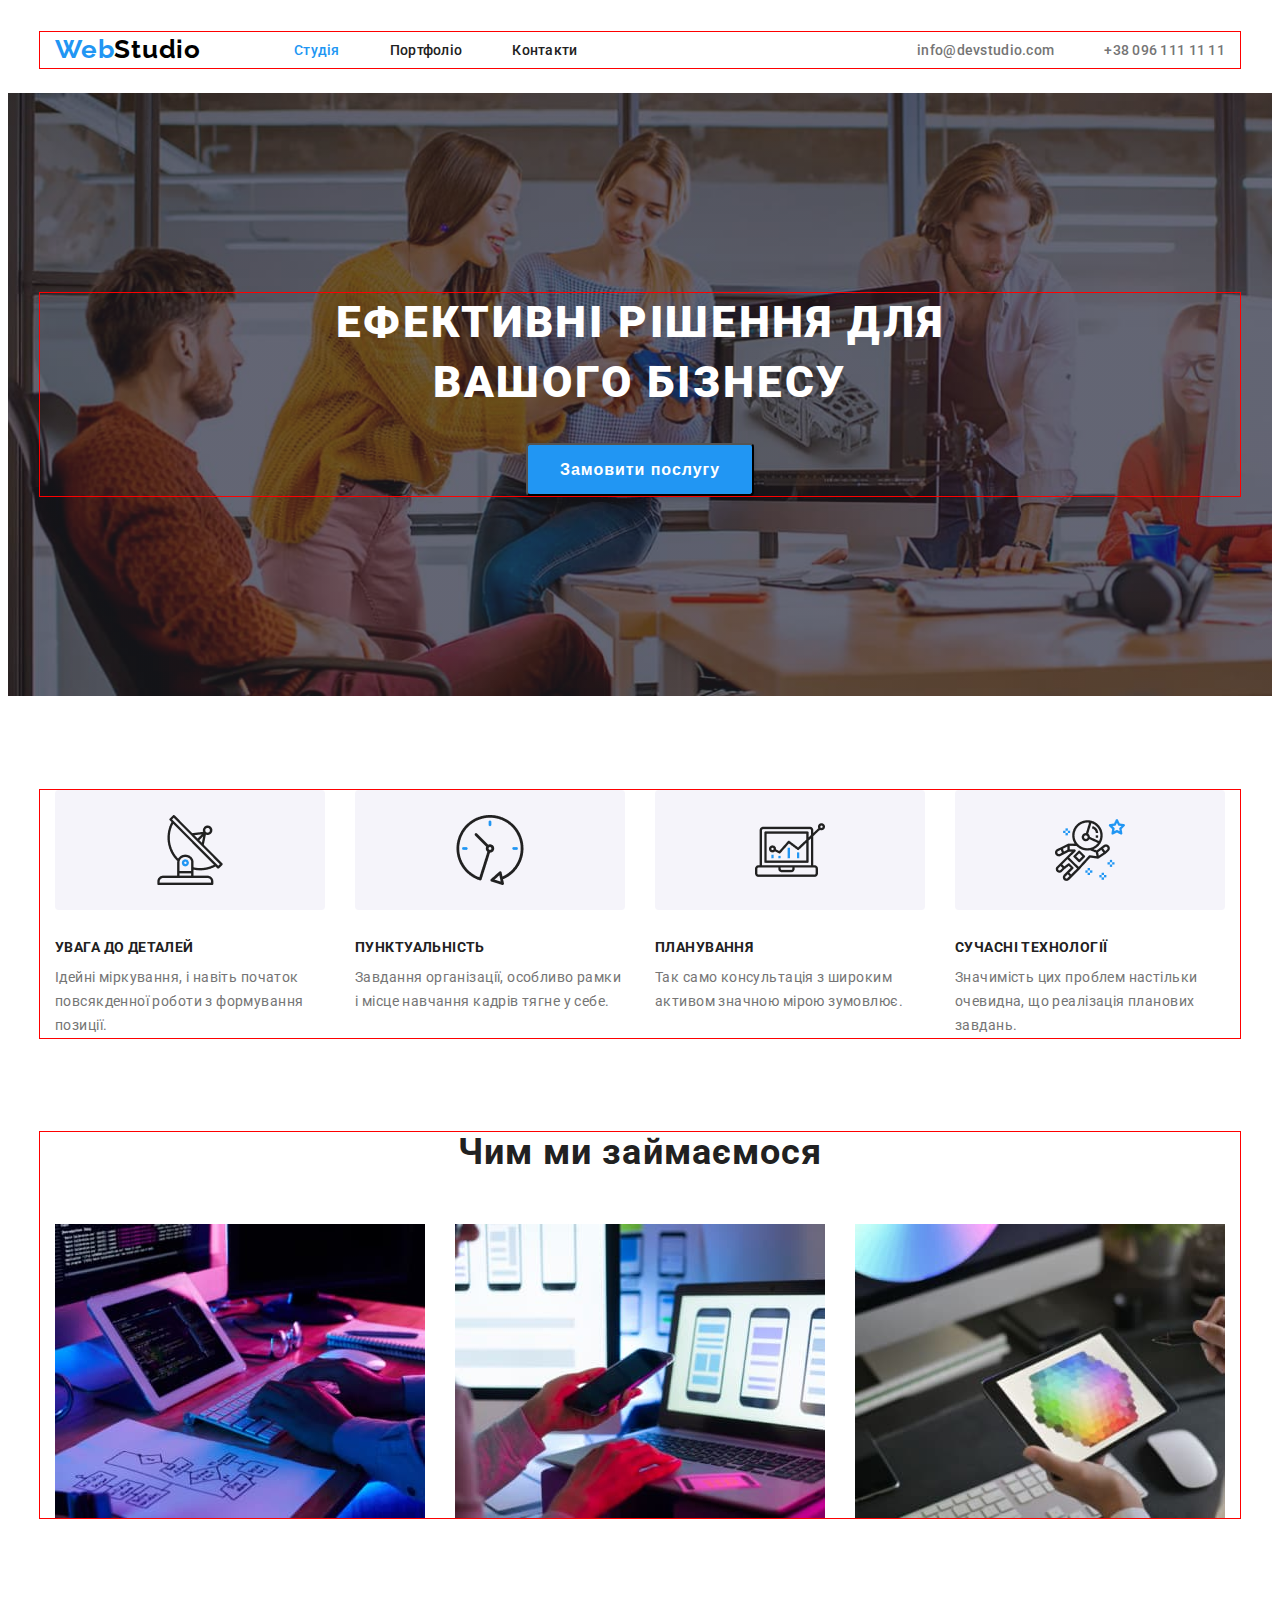
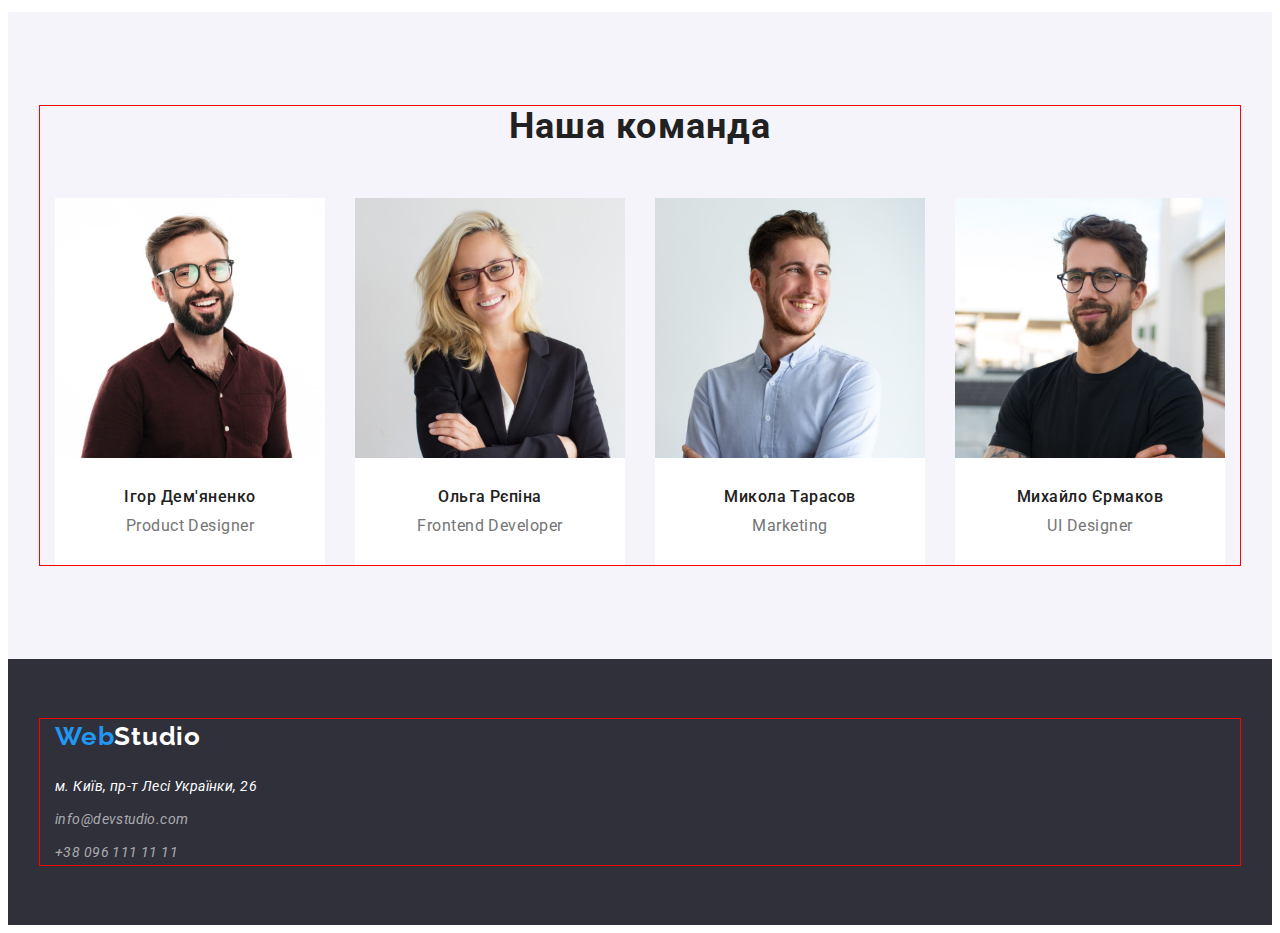
<file: index.html>
<!DOCTYPE html>
<html lang="en">
  <head>
    <meta charset="UTF-8" />
    <meta name="viewport" content="width=device-width, initial-scale=1.0" />
    <title>WebStudio</title>
    <link rel="stylesheet" href="https://cdnjs.cloudflare.com/ajax/libs/modern-normalize/2.0.0/modern-normalize.min.css" integrity="sha512-4xo8blKMVCiXpTaLzQSLSw3KFOVPWhm/TRtuPVc4WG6kUgjH6J03IBuG7JZPkcWMxJ5huwaBpOpnwYElP/m6wg==" crossorigin="anonymous" referrerpolicy="no-referrer" />
    <link rel="preconnect" href="https://fonts.googleapis.com">
<link rel="preconnect" href="https://fonts.gstatic.com" crossorigin>
<link href="https://fonts.googleapis.com/css2?family=Raleway:ital,wght@0,100..900;1,100..900&family=Roboto:ital,wght@0,100;0,300;0,400;0,500;0,700;0,900;1,100;1,300;1,400;1,500;1,700;1,900&display=swap" rel="stylesheet">
    <link rel="stylesheet" href="./css/style.css">
  </head>
  <body>
    <header class="header">
      <div class="container header-box">
      <a href="./index.html" class="header-logo"><span class="logo-color">Web</span>Studio</a>
      <nav class="headre-nav">
        <ul class="nav-list">
          <li class="nav-item"><a href="./index.html" class="nav-link active">Студія</a></li>
          <li class="nav-item"><a href="./pages/portfolio.html" class="nav-link">Портфоліо</a></li>
          <li class="nav-item"><a href="#" class="nav-link">Контакти</a></li>
        </ul>
      </nav>
      <ul class="header-list">
        <li class="header-item"><a href="mailto:info@devstudio.com" class="header-link">info@devstudio.com</a></li>
        <li class="header-item"><a href="tel:+380961111111" class="header-link">+38 096 111 11 11</a></li>
      </ul>
    </div>
    </header>
    <main>
      <section class="hero">
        <div class="container">
        <h1 class="hero-title">ЕФЕКТИВНІ РІШЕННЯ ДЛЯ ВАШОГО БІЗНЕСУ</h1>
        <button type="button" class="hero-btn">Замовити послугу</button>
      </section>
      <section class="advantages">
        <div class="container">
        <ul class="advantages-list">
          <li class="advantages-item">
            <h2 class="advantages-title">УВАГА ДО ДЕТАЛЕЙ</h2>
            <p class="advantages-desk">
              Ідейні міркування, і навіть початок повсякденної роботи з
              формування позиції.
            </p>
          </li>
          <li class="advantages-item">
            <h2 class="advantages-title">ПУНКТУАЛЬНІСТЬ</h2>
            <p class="advantages-desk">
              Завдання організації, особливо рамки і місце навчання кадрів тягне
              у себе.
            </p>
          </li>
          <li class="advantages-item">
            <h2 class="advantages-title">ПЛАНУВАННЯ</h2>
            <p class="advantages-desk">Так само консультація з широким активом значною мірою зумовлює.</p>
          </li>
          <li class="advantages-item">
            <h2 class="advantages-title">СУЧАСНІ ТЕХНОЛОГІЇ</h2>
            <p class="advantages-desk">
              Значимість цих проблем настільки очевидна, що реалізація планових
              завдань.
            </p>
          </li>
        </ul>
      </div>
      </section>
      <section class="work">
        <div class="container">
        <h2 class="work-title">Чим ми займаємося</h2>
        <ul class="work-list">
          <li class="work-item"><img src="./images/programming.jpg" alt="ноутбук" class="work-img" /></li>
          <li class="work-item"><img src="./images/investing.jpg" alt="телефон" class="work-img" /></li>
          <li class="work-item"><img src="./images/creating.jpg" alt="планшет" class="work-img" /></li>
        </ul>
      </div>
      </section>
      <section class="team">
        <div class="container">
        <h2 class="team-title">Наша команда</h2>
        <ul class="team-list">
          <li class="team-item">
            <img src="./images/igor.jpg" alt="igor" class="team-img" />
            <div class="team-box">
            <h3 class="team-caption">Ігор Дем'яненко</h3>
            <p class="team-desk">Product Designer</p>
          </div>
          </li>
          <li class="team-item">
            <img src="./images/olga.jpg" alt="olga" class="team-img" />
            <div class="team-box">
            <h3 class="team-caption">Ольга Рєпіна</h3>
            <p class="team-desk">Frontend Developer</p>
          </div>
          </li>
          <li class="team-item">
            <img src="./images/mykola.jpg" alt="mykola" class="team-img" />
            <div class="team-box">
            <h3 class="team-caption">Микола Тарасов</h3>
            <p class="team-desk">Marketing</p>
          </div>
          </li>
          <li class="team-item">
            <img src="./images/mychailo.jpg" alt="mykhailo" class="team-img" />
            <div class="team-box">
            <h3 class="team-caption">Михайло Єрмаков</h3>
            <p class="team-desk">UI Designer</p>
          </div>
          </li>
        </ul>
      </div>
      </section>
    </main>
    <footer class="footer">
      <div class="container">
      <a href="./index.html" class="footer-logo"><span class="footer-color">Web</span>Studio</a>
      <address class="footer-address">
        <a
          href="https://www.google.com.ua/maps/search/%D0%BC.+%D0%9A%D0%B8%D1%97%D0%B2,+%D0%BF%D1%80-%D1%82+%D0%9B%D0%B5%D1%81%D1%96+%D0%A3%D0%BA%D1%80%D0%B0%D1%97%D0%BD%D0%BA%D0%B8,+26/@50.4259305,30.5102502,13z?entry=ttu"
          target="_blank" class="address-link"
          >м. Київ, пр-т Лесі Українки, 26</a
        >
        <ul class="footer-list">
          <li class="footer-item"><a href="mailto:info@devstudio.com" class="footer-link">info@devstudio.com</a></li>
          <li class="footer-item"><a href="tel:+380961111111" class="footer-link">+38 096 111 11 11</a></li>
        </ul>
      </address>
    </div>
    </footer>
  </body>
</html>
</file>
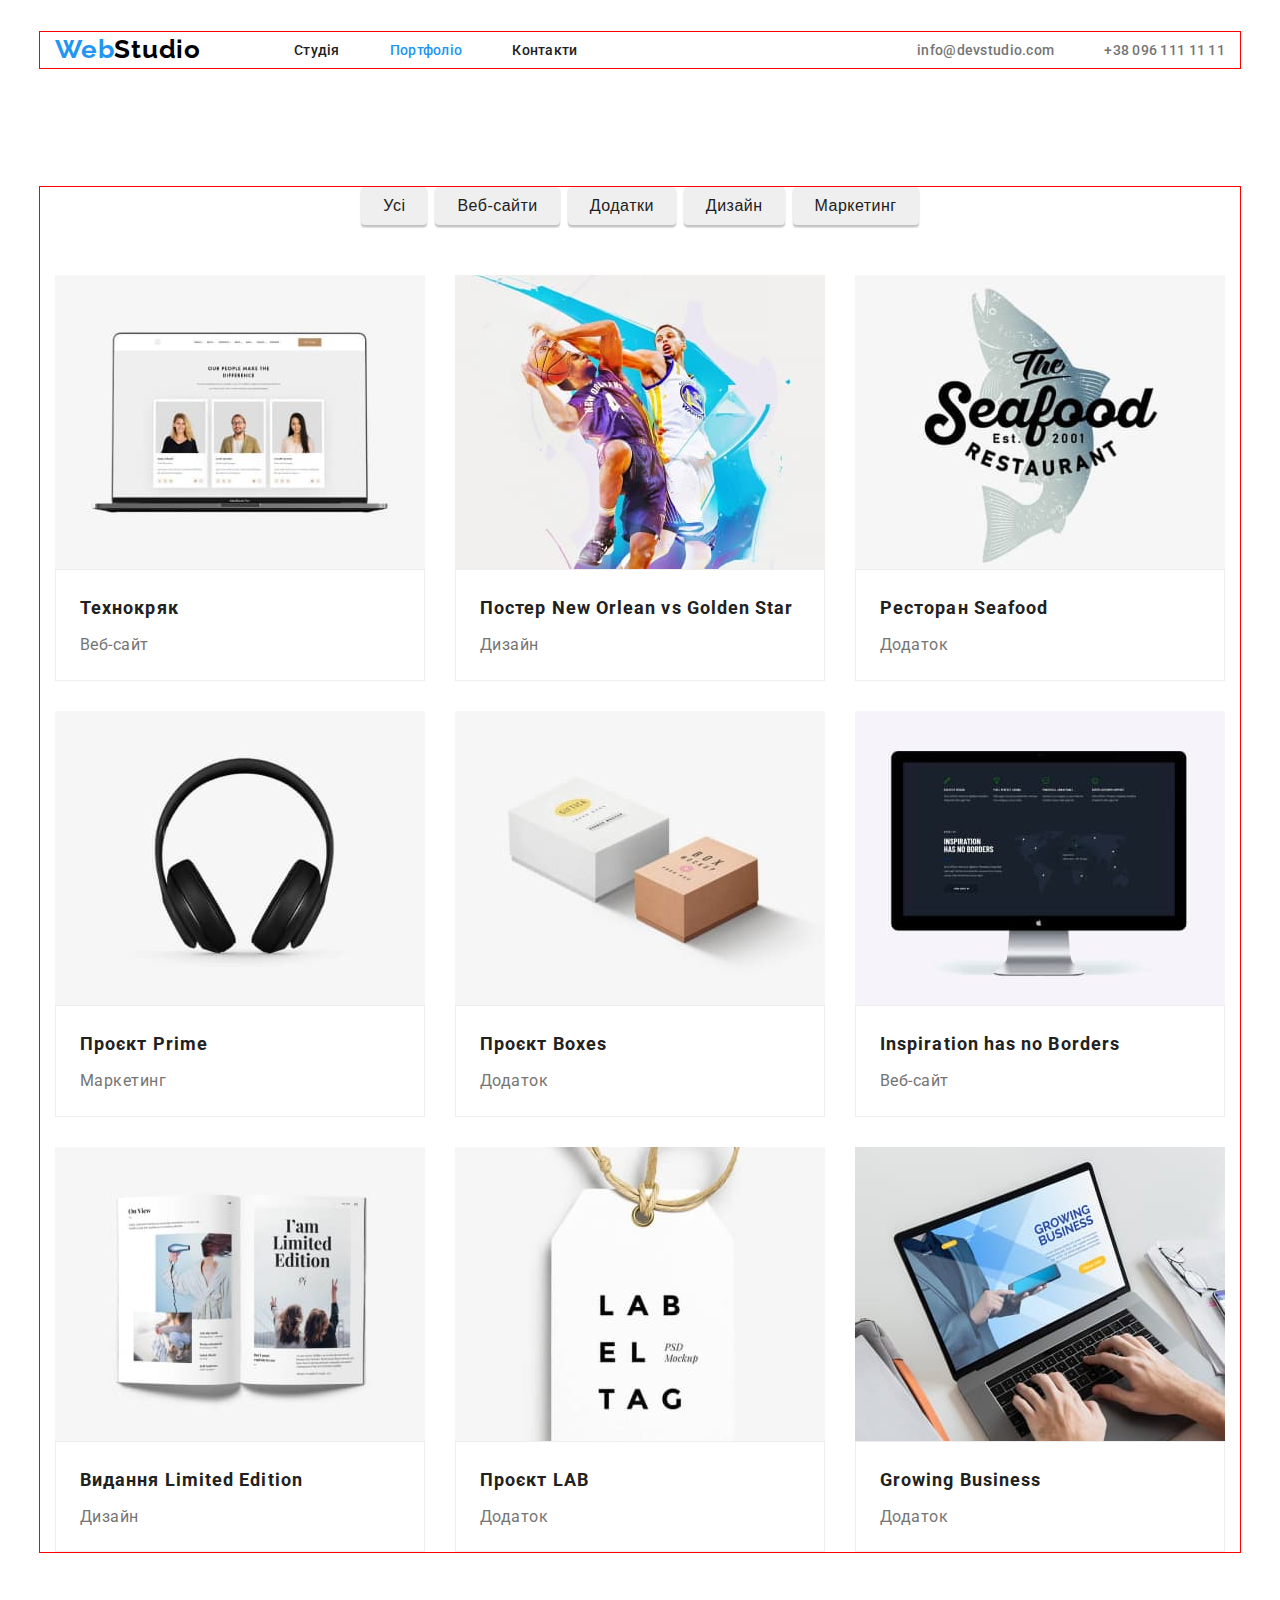
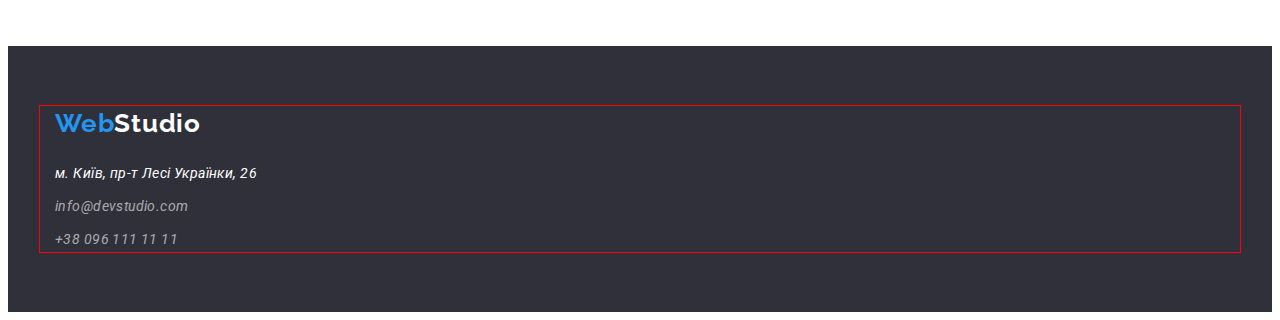
<file: pages/portfolio.html>
<!DOCTYPE html>
<html lang="en">
<head>
<meta charset="UTF-8" />
<meta name="viewport" content="width=device-width, initial-scale=1.0" />
<title>WebStudio</title>
<link rel="preconnect" href="https://fonts.googleapis.com" />
<link rel="preconnect" href="https://fonts.gstatic.com" crossorigin />
<link
href="https://fonts.googleapis.com/css2?family=Raleway:ital,wght@0,100..900;1,100..900&family=Roboto:ital,wght@0,100;0,300;0,400;0,500;0,700;0,900;1,100;1,300;1,400;1,500;1,700;1,900&display=swap"
rel="stylesheet"
/>
<link rel="stylesheet" href="../css/style.css" />
</head>
<body>
<header class="header">
<div class="container header-box">
<a href="../index.html" class="header-logo"
><span class="logo-color">Web</span>Studio</a
>
<nav class="headre-nav">
<ul class="nav-list">
<li class="nav-item">
<a href="../index.html" class="nav-link">Студія</a>
</li>
<li class="nav-item">
<a href="../pages/portfolio.html" class="nav-link active">Портфоліо</a>
</li>
<li class="nav-item"><a href="#" class="nav-link">Контакти</a></li>
</ul>
</nav>
<ul class="header-list">
<li class="header-item">
<a href="mailto:info@devstudio.com" class="header-link"
>info@devstudio.com</a
>
</li>
<li class="header-item">
<a href="tel:+380961111111" class="header-link">+38 096 111 11 11</a>
</li>
</ul>
</div>
</header>
<main>
<section class="card">
<div class="container">
<ul class="btn-list">
<li class="btn-item"><button type="button" class="btn-btn">Усі</button></li>
<li class="btn-item"><button type="button" class="btn-btn">Веб-сайти</button></li>
<li class="btn-item"><button type="button" class="btn-btn">Додатки</button></li>
<li class="btn-item"><button type="button" class="btn-btn">Дизайн</button></li>
<li class="btn-item"><button type="button" class="btn-btn">Маркетинг</button></li>
</ul>
<ul class="card-list">
<li class="card-item">
<img src="../images/programing.jpg" alt="" class="card-img" />
<div class="card-box">
<h2 class="card-title">Технокряк</h2>
<p class="card-desk">Веб-сайт</p>
</div>
</li>
<li class="card-item">
<img src="../images/basketball.jpg" alt="" class="card-img" />
<div class="card-box">
<h2 class="card-title">Постер New Orlean vs Golden Star</h2>
<p class="card-desk">Дизайн</p>
</div>
</li>
<li class="card-item">
<img src="../images/seafood.jpg" alt="" class="card-img" />
<div class="card-box">
<h2 class="card-title">Ресторан Seafood</h2>
<p class="card-desk">Додаток</p>
</div>
</li>
<li class="card-item">
<img src="../images/headphone.jpg" alt="" class="card-img" />
<div class="card-box">
<h2 class="card-title">Проєкт Prime</h2>
<p class="card-desk">Маркетинг</p>
</div>
</li>
<li class="card-item">
<img src="../images/box.jpg" alt="" class="card-img" />
<div class="card-box">
<h2 class="card-title">Проєкт Boxes</h2>
<p class="card-desk">Додаток</p>
</div>
</li>
<li class="card-item">
<img src="../images/monitor.jpg" alt="" class="card-img" />
<div class="card-box">
<h2 class="card-title">Inspiration has no Borders</h2>
<p class="card-desk">Веб-сайт</p>
</div>
</li>
<li class="card-item">
<img src="../images/book.jpg" alt="" class="card-img" />
<div class="card-box">
<h2 class="card-title">Видання Limited Edition</h2>
<p class="card-desk">Дизайн</p>
</div>
</li>
<li class="card-item">
<img src="../images/lab.jpg" alt="" class="card-img" />
<div class="card-box">
<h2 class="card-title">Проєкт LAB</h2>
<p class="card-desk">Додаток</p>
</div>
</li>
<li class="card-item">
<img src="../images/notebook.jpg" alt="" class="card-img" />
<div class="card-box">
<h2 class="card-title">Growing Business</h2>
<p class="card-desk">Додаток</p>
</div>
</li>
</ul>
</div>
</section>
</main>
<footer class="footer">
<div class="container">
<a href="../index.html" class="footer-logo"
><span class="footer-color">Web</span>Studio</a
>
<address class="footer-address">
<a
href="https://www.google.com.ua/maps/search/%D0%BC.+%D0%9A%D0%B8%D1%97%D0%B2,+%D0%BF%D1%80-%D1%82+%D0%9B%D0%B5%D1%81%D1%96+%D0%A3%D0%BA%D1%80%D0%B0%D1%97%D0%BD%D0%BA%D0%B8,+26/@50.4259305,30.5102502,13z?entry=ttu"
target="_blank"
class="address-link"
>м. Київ, пр-т Лесі Українки, 26</a
>
<ul class="footer-list">
<li class="footer-item">
<a href="mailto:info@devstudio.com" class="footer-link"
>info@devstudio.com</a
>
</li>
<li class="footer-item">
<a href="tel:+380961111111" class="footer-link"
>+38 096 111 11 11 </a>
</div>
</body>
</html>
</file>
<file: css/style.css>
:root {
    --accent-color:#2196F3;
    --text-color:#212121;
    --description-color:#757575;
    --main-backgground-color:#FFF;
    --main-background-team:#F5F4FA;
    --footer-background:#2F303A;
    --logo-color:#000;
    --footer-number:rgba(255, 255, 255, 0.60);
}

.container {
    width: 1200px;
    padding-right: 15px;
    padding-left: 15px;
    margin: 0 auto;
    outline: 1px solid red ;
}


*,
::after,
::before {
box-sizing: border-box;
}

ul {
    list-style: none;
    margin: 0;
    padding: 0;
}


a {
    text-decoration: none;
}

img {
    display: block;
}

h1,h2,h3,p {
    margin: 0;
    padding: 0;
}

body {
    font-family: "Roboto";
}

/* section header */

.header {
    background-color: var(--main-backgground-color);
    padding-top: 24px;
    padding-bottom: 25px;
}

.header-box{
    display: flex;
    align-items: center;
}

.header-logo {
    color:var(--logo-color);
font-family: "Raleway";
font-size: 26px;
font-weight: 700;
line-height: 1.38;
letter-spacing: 0.78px;
margin-right: 93px;
}

.logo-color {
    color:var(--accent-color);
font-family: "Raleway";
font-size: 26px;
font-weight: 700;
line-height: 1.38;
letter-spacing: 0.78px;
}

.nav-list{
    display: flex;
    gap: 50px;
}

.nav-link {
    color: var(--text-color);
font-size: 14px;
font-weight: 500;
line-height: 1.14;
letter-spacing: 0.28px;
}

.nav-link:hover,
.nav-link:focus {
    color: var(--accent-color);
}

.header-list{
    display: flex;
    gap: 50px;
    margin-left: auto;
}

.header-link {
    color: var(--description-color);
font-size: 14px;
font-weight: 500;
line-height: 1.14;
letter-spacing: 0.28px;
}

.header-link:hover,
.header-link:focus {
    color: var(--accent-color);
}

.active {
    color:var(--accent-color);
}

/* section hero */

.hero {
    background-color: var(--footer-background);
    padding-top: 200px;
    padding-bottom: 200px;
    text-align: center;
    background-image: linear-gradient(
        rgba(47, 48, 58, 0.4),
        rgba(47, 48, 58, 0.4)
        ),url(../images/hero.jpg) ;
    background-repeat: no-repeat;
    background-size: cover;
    
    
}

.hero-title {
    color: var(--main-backgground-color);
font-size: 44px;
font-weight: 900;
line-height: 1.36; /* 136.364% */
letter-spacing: 2.64px;
text-transform: uppercase;
width: 696px;
margin-left: auto;
margin-right: auto;
margin-bottom: 30px;
}

.hero-btn {
    color: var(--main-backgground-color);
text-align: center;
font-size: 16px;
font-weight: 700;
line-height: 1.87; /* 187.5% */
letter-spacing: 0.96px;
border-radius: 4px;
background: #2196F3;
box-shadow: 0px 4px 4px 0px rgba(0, 0, 0, 0.15);
padding: 10px 32px;




}

/* section advantages */

.advantages {
    background-color: var(--main-backgground-color);
    padding-top: 94px;
}

.advantages-list{
    display: flex;
    gap: 30px;
}

.advantages-item::before{
content: "";
display: block;
width: 270px;
height: 120px;
border-radius: 4px;
background-color: var(--main-background-team);
background-image: url(../images/antenna.png);
background-repeat: no-repeat;
background-position: center;
margin-bottom: 30px;
}

.advantages-item:nth-child(2)::before{
    background-image: url(../images/clock.png);
}

.advantages-item:nth-child(3)::before{
    background-image: url(../images/diagram.png);
}

.advantages-item:nth-child(4)::before{
    background-image: url(../images/astronaut.png);
}

.advantages-title{
    color: var(--text-color);
font-size: 14px;
font-weight: 700;
line-height: 1.14;
letter-spacing: 0.42px;
text-transform: uppercase;
margin-bottom: 10px;
}

.advantages-desk {
    color: var(--description-color);
font-size: 14px;
font-weight: 400;
line-height: 1.71; /* 171.429% */
letter-spacing: 0.42px;
}

/* section work */

.work {
    background-color: var(--main-backgground-color);
    padding-top: 94px;
    padding-bottom: 94px;
}

.work-title {
    color: var(--text-color);
    text-align: center;
    font-size: 36px;
    font-weight: 700;
    line-height: 1.16;
    letter-spacing: 1.08px;
    margin-bottom: 50px;
}

.work-list{
    display: flex;
    gap: 30px;
}

.work-img{
    width: 370px;
}



/* section team */

.team {
    background-color: var(--main-background-team);
    padding-top: 94px;
    padding-bottom: 94px;
}

.team-title {
    color: var(--text-color);
text-align: center;
font-size: 36px;
font-weight: 700;
line-height: 1.16;
letter-spacing: 1.08px;
margin-bottom: 50px;
}

.team-list{
    display: flex;
    gap: 30px;
}

.team-img{
    width: 270px;
}

.team-box{
    padding-top: 30px;
    padding-bottom: 30px;
    background-color: var(--main-backgground-color);

}

.team-caption {
    color: var(--text-color);
text-align: center;
font-size: 16px;
font-weight: 500;
line-height: 1.18;
letter-spacing: 0.48px;
margin-bottom: 10px;
}

.team-desk {
    color: var(--description-color);
text-align: center;
font-size: 16px;
font-weight: 400;
line-height: 1.18;
letter-spacing: 0.48px;
}

/* footer */

.footer {
    background-color: var(--footer-background);
    padding-top: 60px;
    padding-bottom: 60px;

}

.footer-logo {
    color: var(--main-backgground-color);
font-family: "Raleway";
font-size: 26px;
font-weight: 700;
line-height: 1.38;
letter-spacing: 0.78px;

}

.footer-color {
    color: var(--accent-color);
font-family: "Raleway";
font-size: 26px;
font-weight: 700;
line-height: 1.38;
letter-spacing: 0.78px;
}

.footer-address{
    margin-top: 20px;

}

.address-link {
    color: var(--main-backgground-color);
font-size: 14px;
font-weight: 400;
line-height: 1.71; /* 171.429% */
letter-spacing: 0.42px;
}

.footer-list{
    margin-top: 9px;
    display: flex;
    flex-direction: column;
    gap: 9px;
}

.footer-link {
    color: var(--footer-number);
font-size: 14px;
font-weight: 400;
line-height: 1.71; /* 171.429% */
letter-spacing: 0.42px;
}

/* portfolio */

.card {
    padding-top: 94px;
    padding-bottom: 94px;
}

.btn-list{
    display: flex;
    gap: 8px;
    justify-content: center;
    margin-bottom: 50px;
}

.btn-btn{
    padding: 6px 22px;

    color: var(--text-color);
text-align: center;
font-size: 16px;
font-weight: 500;
line-height: 1.62;
letter-spacing: 0.48px;
border: none;
border-radius: 4px;
box-shadow: 0px 3px 1px 0px rgba(0, 0, 0, 0.10), 0px 1px 2px 0px rgba(0, 0, 0, 0.08), 0px 2px 2px 0px rgba(0, 0, 0, 0.12);



}

.btn-btn:hover{
    background-color: var(--accent-color);
    color: var(--main-backgground-color);
}

.card-list{
    display: flex;
    flex-wrap: wrap;
    gap: 30px;
}

.card-item{
    flex-basis: calc((100% - 60px) / 3);


}

.card-item:hover,
.card-item:focus{
    box-shadow: 0px 1px 1px 0px rgba(0, 0, 0, 0.12), 0px 4px 4px 0px rgba(0, 0, 0, 0.06), 1px 4px 6px 0px rgba(0, 0, 0, 0.16);

}

.card-img{
    width: 100%;
}

.card-box{
    padding-top: 20px;
    padding-bottom: 20px;
    padding-left: 24px;
    border: 1px solid #EEE;
    background: var(--main-backgground-color);
}

.card-title{
    color: var(--text-color);
font-size: 18px;
font-weight: 700;
line-height: 2;
letter-spacing: 1.08px;
margin-bottom: 4px;

}

.card-desk{
    color: var(--description-color);
font-size: 16px;
font-weight: 400;
line-height: 1.87;
letter-spacing: 0.48px;
}
</file>
